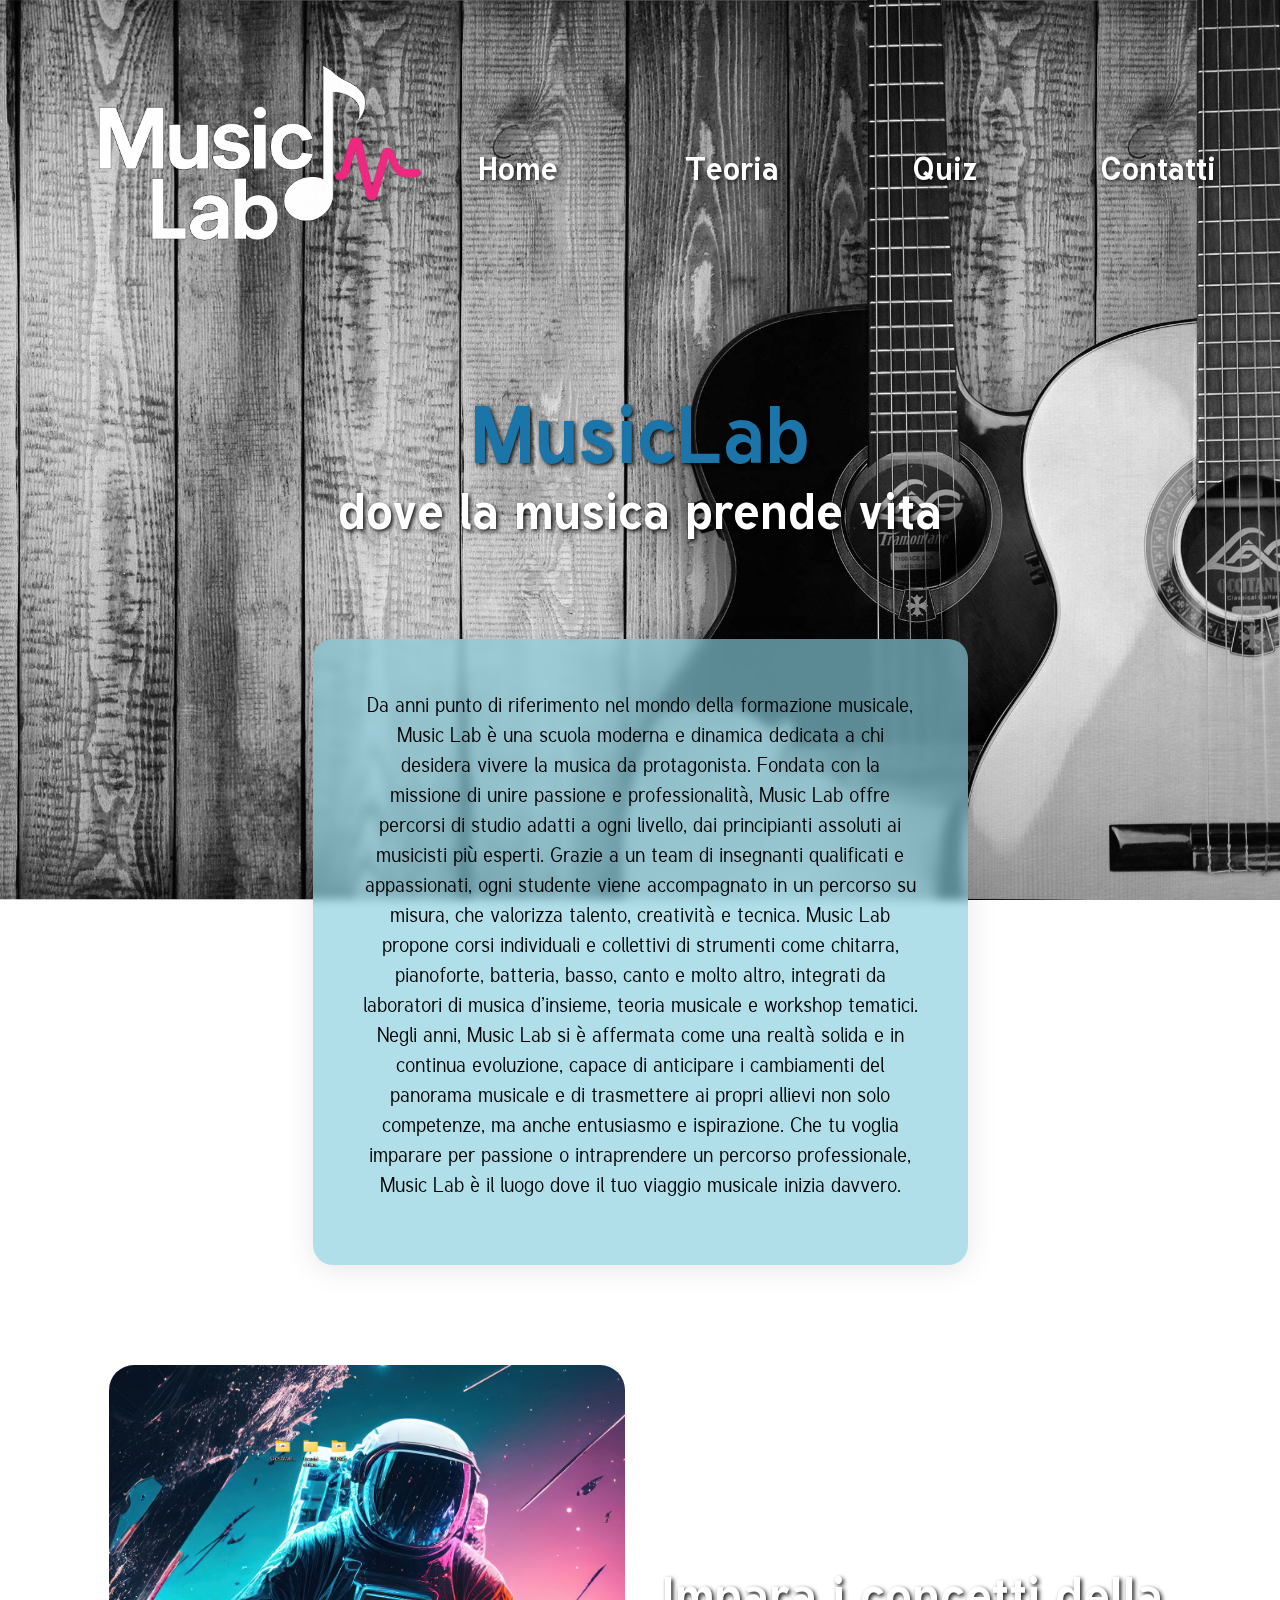
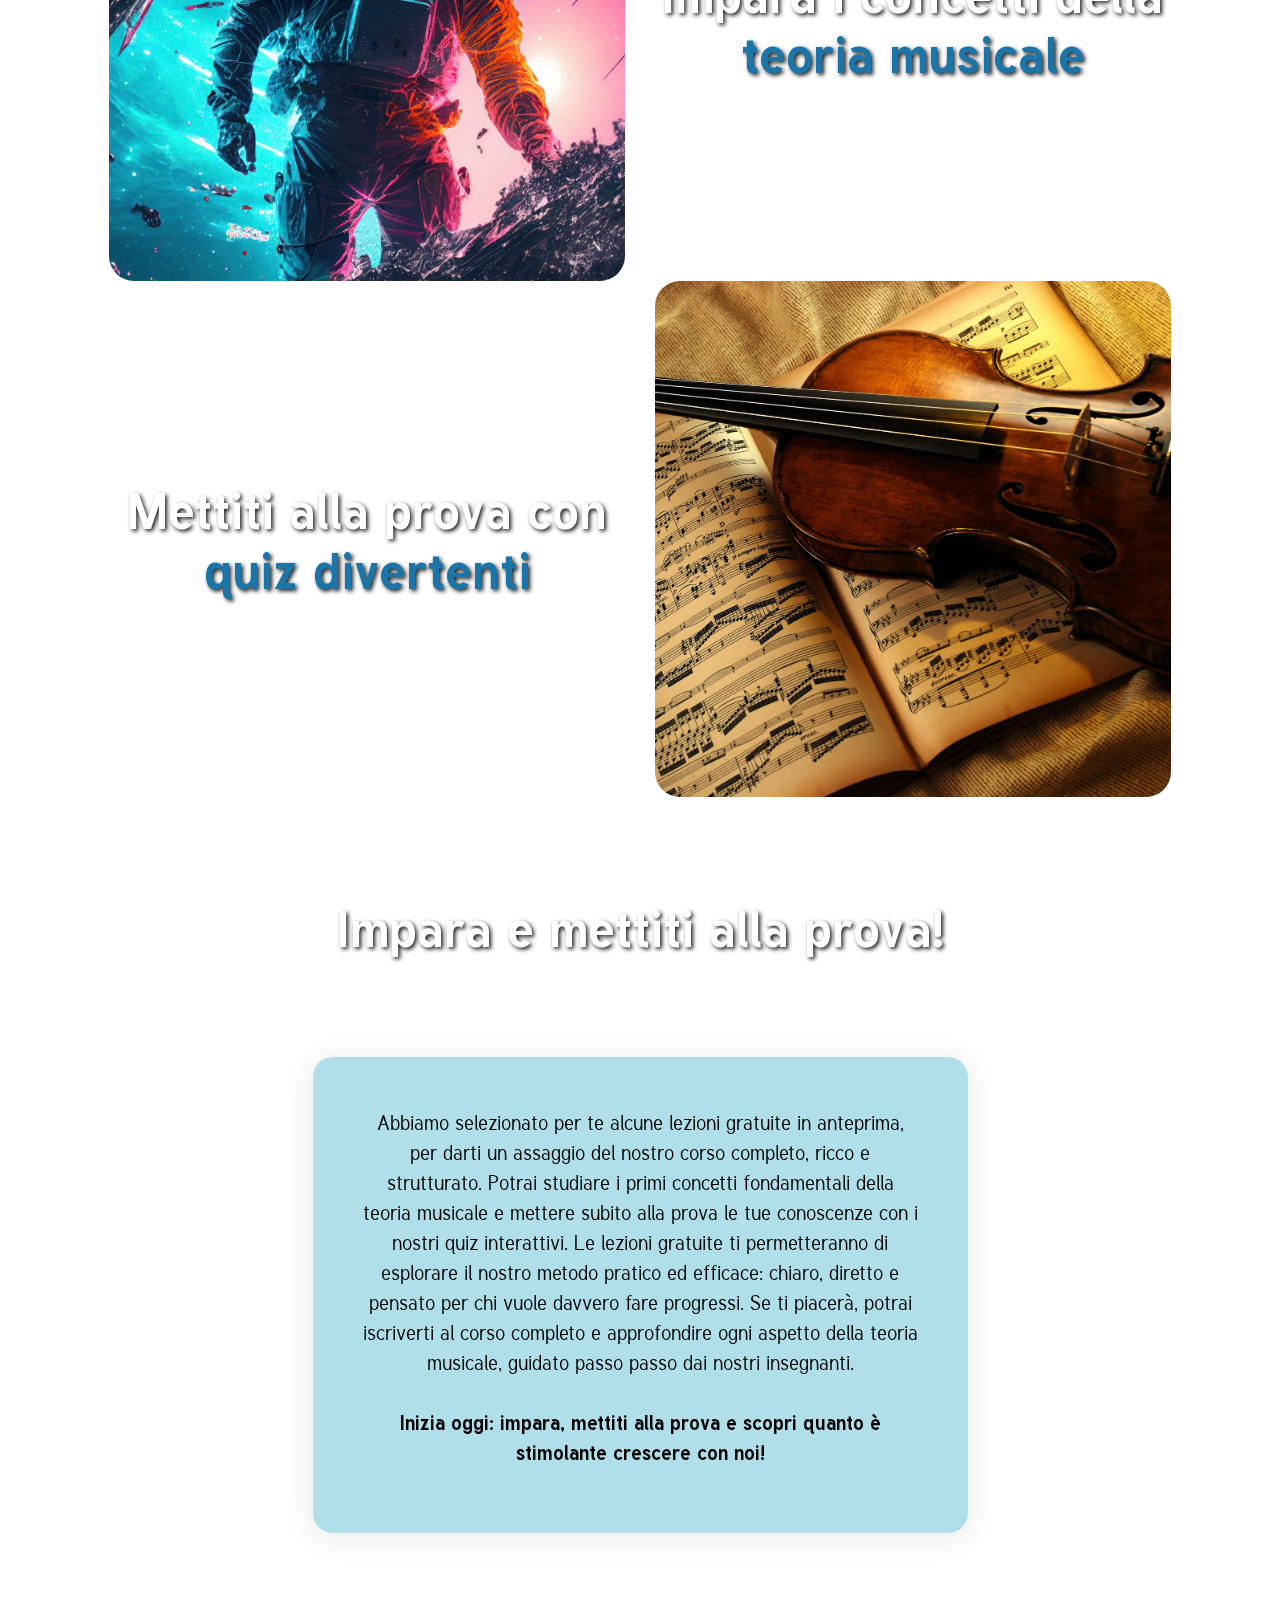
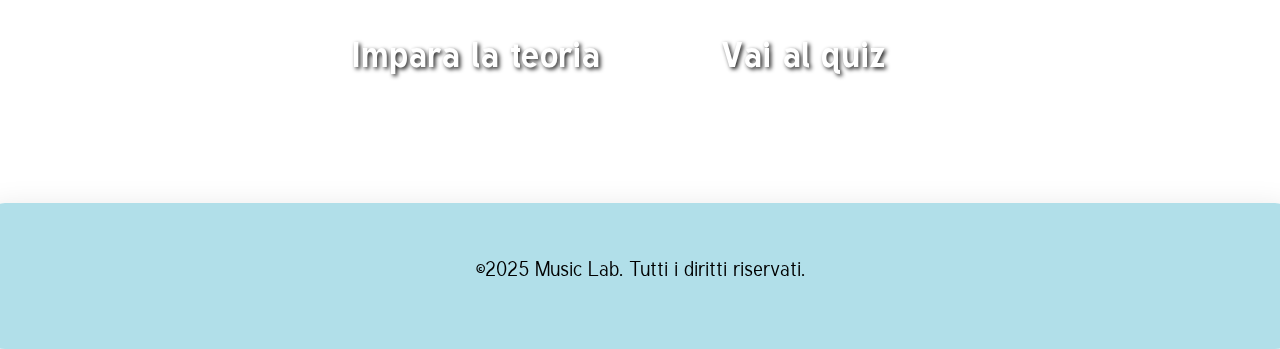
<file: index.html>
<!DOCTYPE html>
<html lang="en">
    <head>
        <meta charset="UTF-8">
        <meta name="viewport" content="width=device-width, initial-scale=1.0">
        <link rel="stylesheet" href="css\bootstrap.css">
        <link rel="preconnect" href="https://fonts.googleapis.com">
        <link rel="preconnect" href="https://fonts.gstatic.com" crossorigin>
        <link rel="stylesheet" href="css\style.css">
        <link href="https://fonts.googleapis.com/css2?family=Tuffy:ital,wght@0,400;0,700;1,400;1,700&display=swap" rel="stylesheet">
        <title>Homepage</title>
    </head>
    <body>
        <div class="container-fluid">
            <div class="background"></div>
            <header class="row" style="text-align: center;">
                <div class="col-lg-4 col-md-12 col-sm-12 col-xs-12">
                    <img src="img\logo.webp" alt="" id="logo-image">   
                </div>
                <div class="col-lg-2 col-md-6 col-sm-6">
                    <a href=""><b>Home</b></a>
                </div>
                <div class="col-lg-2 col-md-6 col-sm-6">
                    <a href="html\teoria\teoria.html"><b>Teoria</b></a>
                </div>
                <div class="col-lg-2 col-md-6 col-sm-6">
                    <a href="html\quiz\quiz.html"><b>Quiz</b></a>
                </div>
                <div class="col-lg-2 col-md-6 col-sm-6">
                    <a href="html\contatti.html"><b>Contatti</b></a>
                </div>
            </header>
            <main>
                <h1><span class="blue-text">MusicLab</span></h1>
                <h2>dove la musica prende vita</h2>
                <div class="divisore"></div>
                <div class="row">
                    <div class="col-lg-6 col-md-6 col-sm-12 satin">
                        <p>Da anni punto di riferimento nel mondo della formazione musicale, Music Lab è una scuola moderna e dinamica dedicata a chi desidera vivere la musica da protagonista.
                            Fondata con la missione di unire passione e professionalità, Music Lab offre percorsi di studio adatti a ogni livello, dai principianti assoluti ai musicisti più esperti.
                            
                            Grazie a un team di insegnanti qualificati e appassionati, ogni studente viene accompagnato in un percorso su misura, che valorizza talento, creatività e tecnica.
                            Music Lab propone corsi individuali e collettivi di strumenti come chitarra, pianoforte, batteria, basso, canto e molto altro, integrati da laboratori di musica d’insieme, teoria musicale e workshop tematici.
                            
                            Negli anni, Music Lab si è affermata come una realtà solida e in continua evoluzione, capace di anticipare i cambiamenti del panorama musicale e di trasmettere ai propri allievi non solo competenze, ma anche entusiasmo e ispirazione.
                            
                            Che tu voglia imparare per passione o intraprendere un percorso professionale, Music Lab è il luogo dove il tuo viaggio musicale inizia davvero.
                        </p>
                    </div>
                </div>
                <div class="divisore"></div>
                <div class="row example">
                    <div class="col-lg-5 col-md-5 col-sm-12">
                        <img src="img\example1.png" alt="">
                    </div>
                    <div class="col-lg-5 col-md-5 col-sm-12">
                        <h2>Impara i concetti della <span class="blue-text">teoria musicale</span></h2>
                    </div>
                </div>
                <div class="row example">
                    <div class="col-lg-5 col-md-5 col-sm-12">
                        <h2>Mettiti alla prova con <span class="blue-text">quiz divertenti</span></h2>
                    </div>
                    <div class="col-lg-5 col-md-5 col-sm-12">
                        <img src="img\example2.jpg" alt="">
                    </div>
                </div>
                <div class="divisore"></div>
                <h2>Impara e mettiti alla prova!</h2>
                <div class="divisore"></div>
                    <div class="row">
                        <div class="col-lg-6 col-md-6 col-sm-12 satin">
                            <p>Abbiamo selezionato per te alcune lezioni gratuite in anteprima, per darti un assaggio del nostro corso completo, ricco e strutturato.
                                Potrai studiare i primi concetti fondamentali della teoria musicale e mettere subito alla prova le tue conoscenze con i nostri quiz interattivi.
                                
                                Le lezioni gratuite ti permetteranno di esplorare il nostro metodo pratico ed efficace: chiaro, diretto e pensato per chi vuole davvero fare progressi.
                                Se ti piacerà, potrai iscriverti al corso completo e approfondire ogni aspetto della teoria musicale, guidato passo passo dai nostri insegnanti.<br><br>
                                
                                <b>Inizia oggi: impara, mettiti alla prova e scopri quanto è stimolante crescere con noi!</b>
                            </p>
                        </div>
                    </div>
                    <div class="home-buttons row">
                        <div class="col-lg-3 col-md-6 col-sm-12" >
                            <a href="html/teoria/teoria.html" id="theory-button"><b>Impara la teoria</b></a>
                        </div>
                        <div class="col-lg-3 col-md-6 col-sm-12" >
                            <a href="html/quiz/quiz.html" id="quiz-button"><b>Vai al quiz</b></a>
                        </div>
                    </div>
            </main>
            <footer class="row">
                <div class="col-lg-12 col-md-12 col-sm-12 satin">
                    <p>©2025 Music Lab. Tutti i diritti riservati.</p>
                </div>
            </footer>
        </div>
        <script src="..\javascript\script.js"></script>
    </body>
</html>
</file>
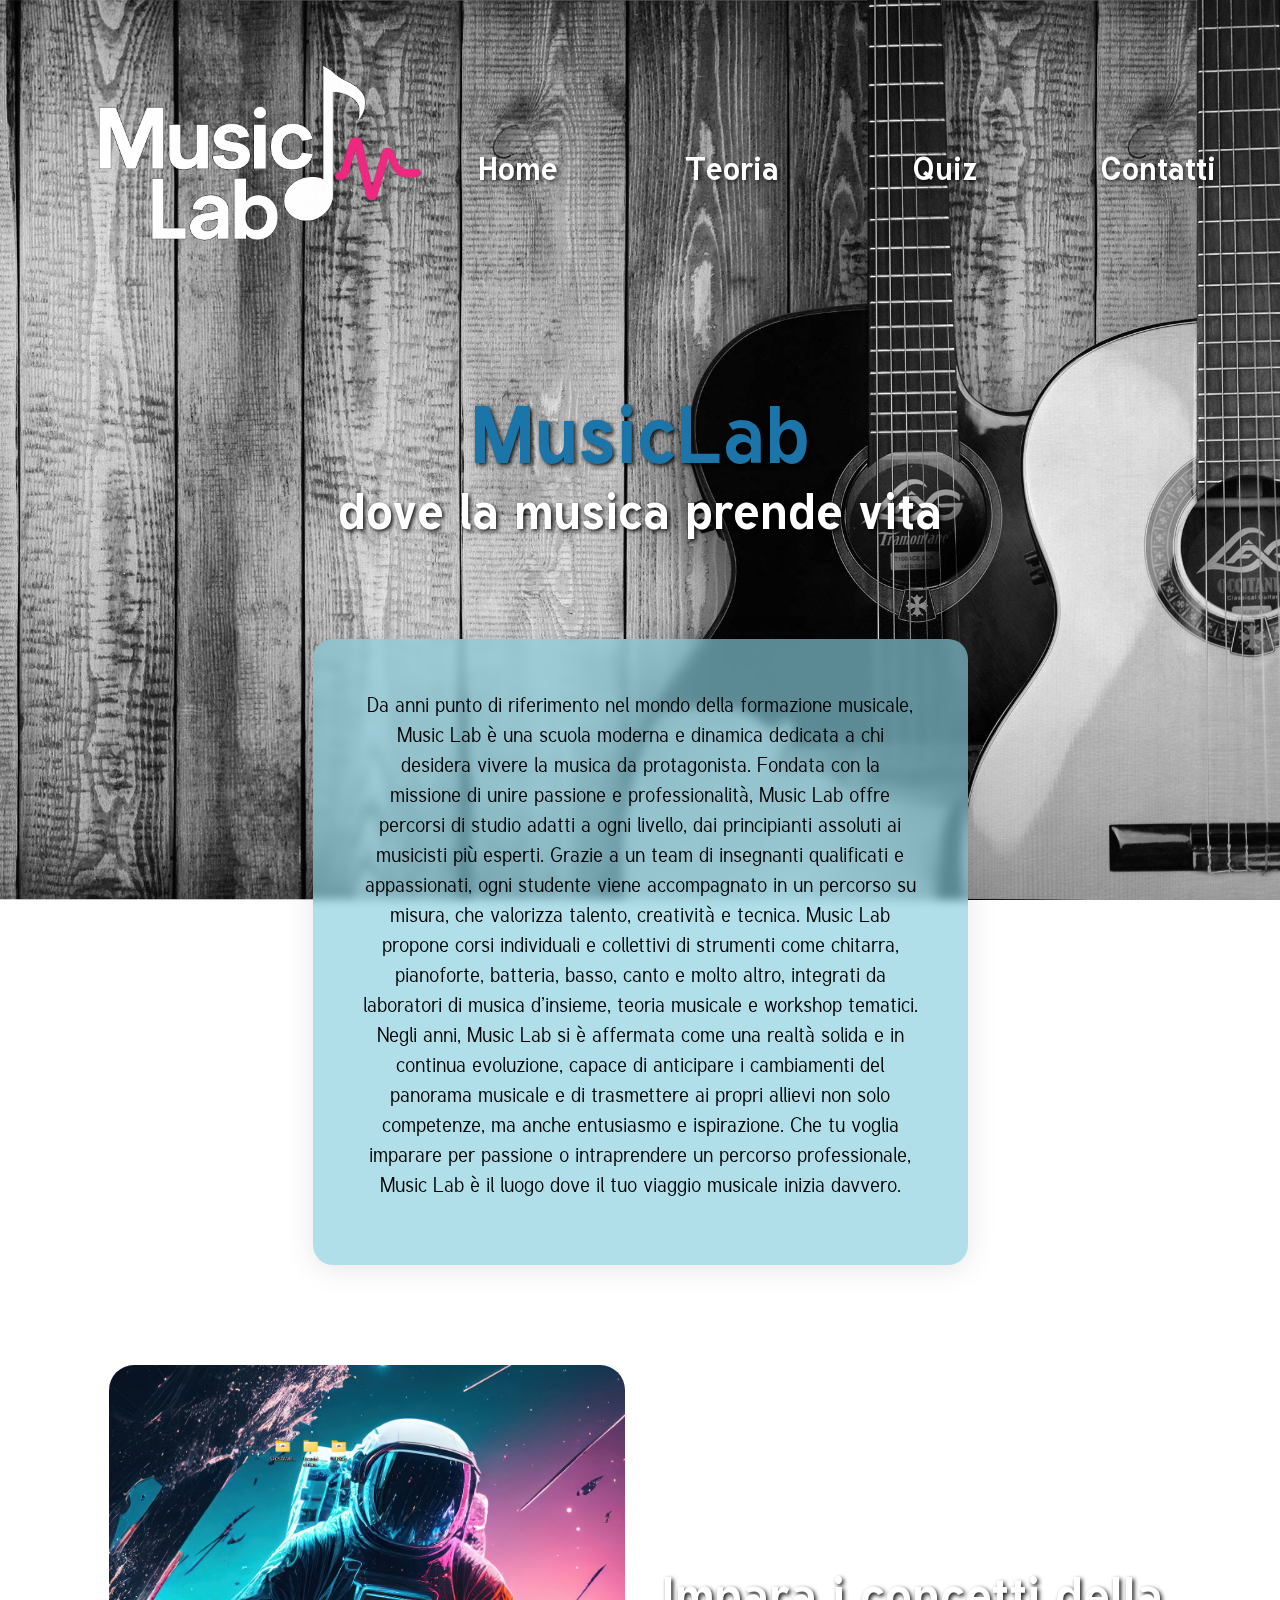
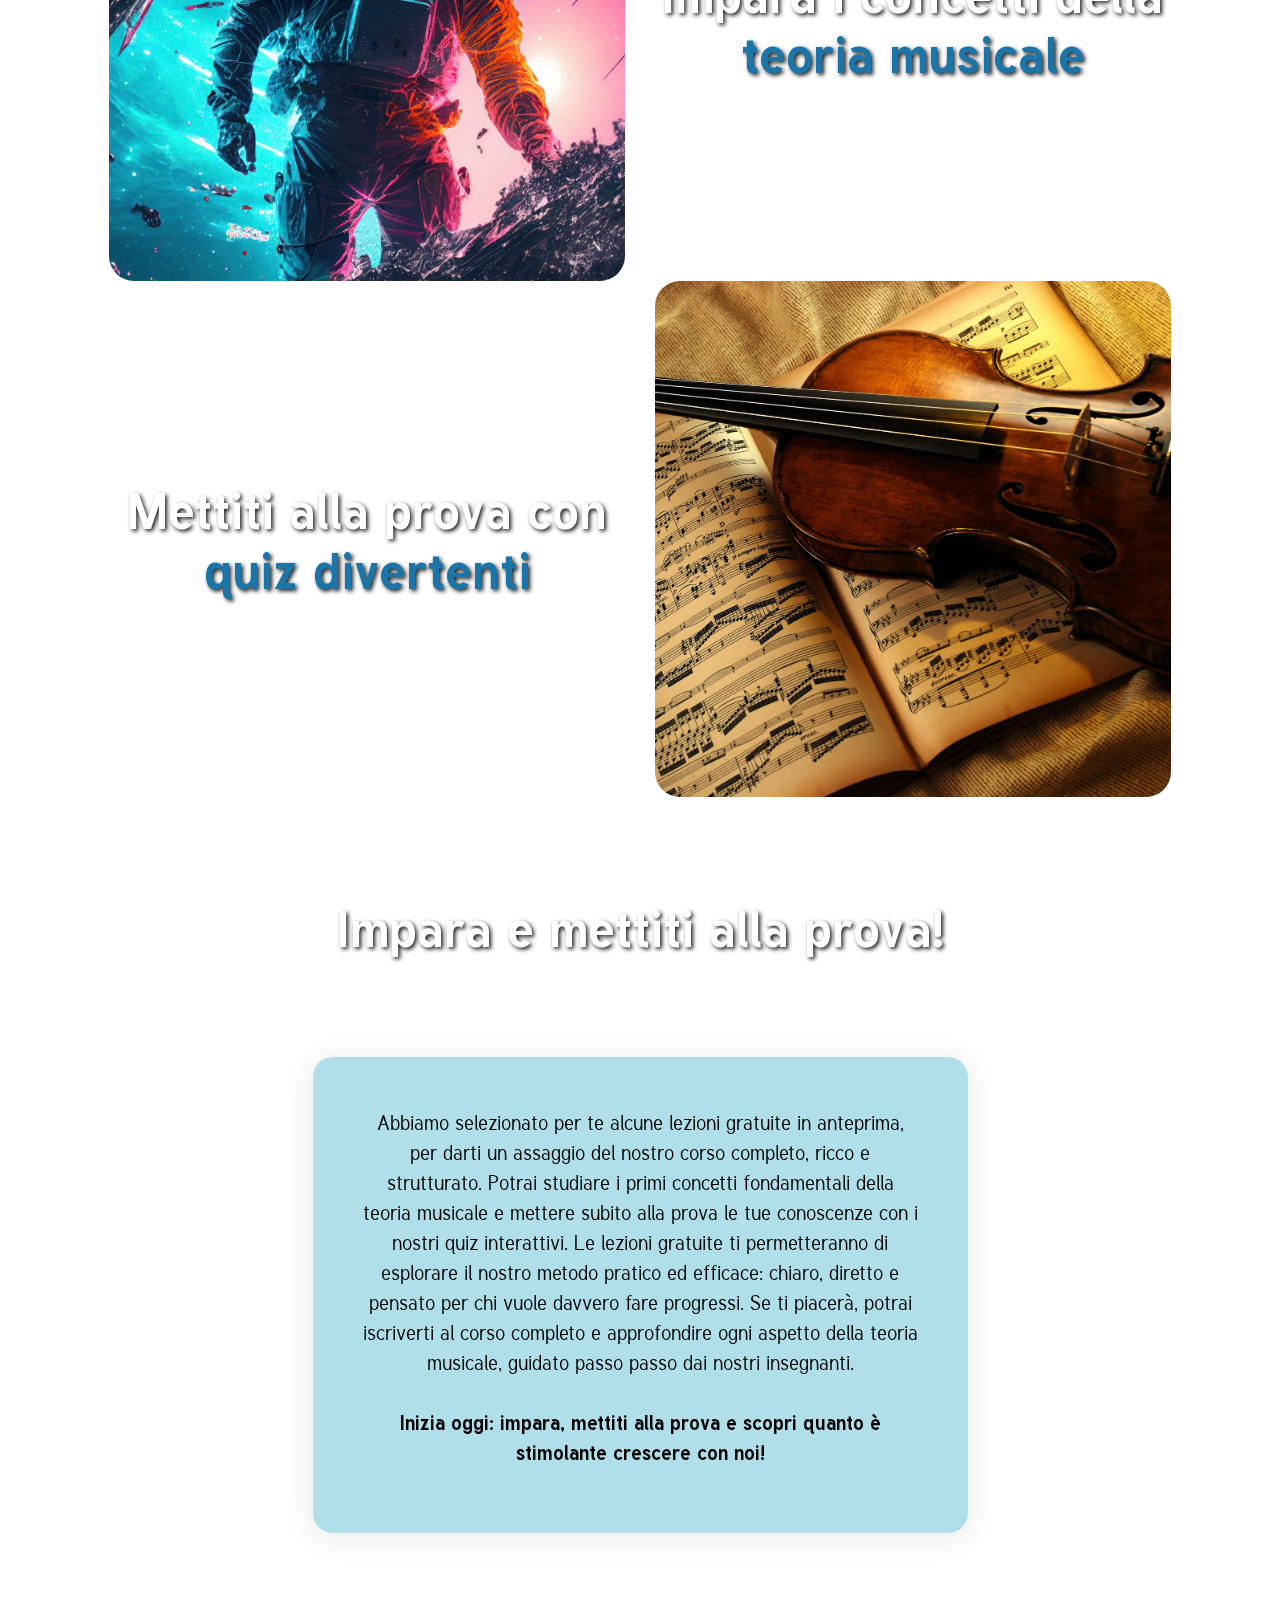
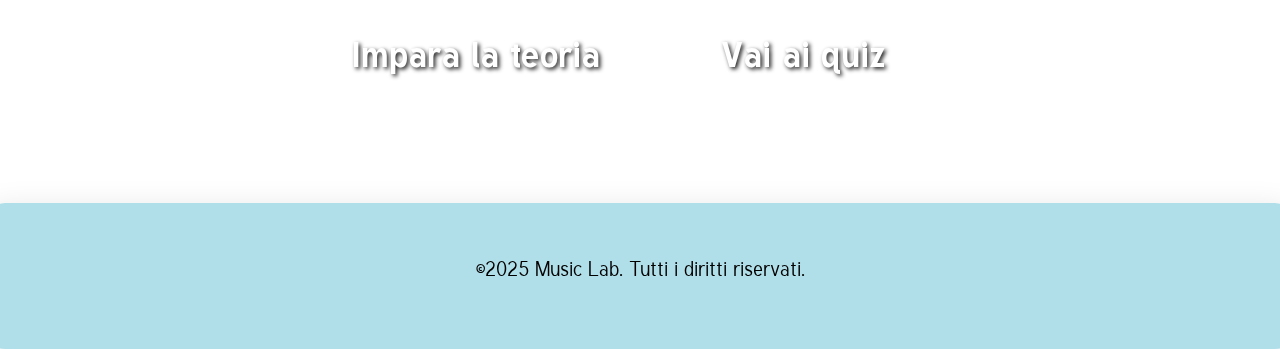
<file: html/index.html>
<!DOCTYPE html>
<html lang="en">
    <head>
        <meta charset="UTF-8">
        <meta name="viewport" content="width=device-width, initial-scale=1.0">
        <link rel="stylesheet" href="..\css\bootstrap.css">
        <link rel="preconnect" href="https://fonts.googleapis.com">
        <link rel="preconnect" href="https://fonts.gstatic.com" crossorigin>
        <link rel="stylesheet" href="..\css\style.css">
        <link href="https://fonts.googleapis.com/css2?family=Tuffy:ital,wght@0,400;0,700;1,400;1,700&display=swap" rel="stylesheet">
        <title>Homepage</title>
    </head>
    <body>
        <div class="container-fluid">
            <div class="background"></div>
            <header class="row">
                <div class="col-lg-4 col-md-4 col-sm-12">
                    <img src="..\img\logo.webp" alt="" id="logo-image">   
                </div>
                <div class="col-lg-2 col-md-2 col-sm-6">
                    <a href=""><b>Home</b></a>
                </div>
                <div class="col-lg-2 col-md-2 col-sm-6">
                    <a href="teoria\teoria.html"><b>Teoria</b></a>
                </div>
                <div class="col-lg-2 col-md-2 col-sm-6">
                    <a href="quiz\quiz.html"><b>Quiz</b></a>
                </div>
                <div class="col-lg-2 col-md- col-sm-6">
                    <a href="contatti.html"><b>Contatti</b></a>
                </div>
            </header>
            <main>
                <h1><span class="blue-text">MusicLab</span></h1>
                <h2>dove la musica prende vita</h2>
                <div class="divisore"></div>
                <div class="row">
                    <div class="col-lg-6 col-md-6 col-sm-12 satin">
                        <p>Da anni punto di riferimento nel mondo della formazione musicale, Music Lab è una scuola moderna e dinamica dedicata a chi desidera vivere la musica da protagonista.
                            Fondata con la missione di unire passione e professionalità, Music Lab offre percorsi di studio adatti a ogni livello, dai principianti assoluti ai musicisti più esperti.
                            
                            Grazie a un team di insegnanti qualificati e appassionati, ogni studente viene accompagnato in un percorso su misura, che valorizza talento, creatività e tecnica.
                            Music Lab propone corsi individuali e collettivi di strumenti come chitarra, pianoforte, batteria, basso, canto e molto altro, integrati da laboratori di musica d’insieme, teoria musicale e workshop tematici.
                            
                            Negli anni, Music Lab si è affermata come una realtà solida e in continua evoluzione, capace di anticipare i cambiamenti del panorama musicale e di trasmettere ai propri allievi non solo competenze, ma anche entusiasmo e ispirazione.
                            
                            Che tu voglia imparare per passione o intraprendere un percorso professionale, Music Lab è il luogo dove il tuo viaggio musicale inizia davvero.
                        </p>
                    </div>
                </div>
                <div class="divisore"></div>
                <div class="row example">
                    <div class="col-lg-5 col-md-5 col-sm-12">
                        <img src="..\img\example1.png" alt="">
                    </div>
                    <div class="col-lg-5 col-md-5 col-sm-12">
                        <h2>Impara i concetti della <span class="blue-text">teoria musicale</span></h2>
                    </div>
                </div>
                <div class="row example">
                    <div class="col-lg-5 col-md-5 col-sm-12">
                        <h2>Mettiti alla prova con <span class="blue-text">quiz divertenti</span></h2>
                    </div>
                    <div class="col-lg-5 col-md-5 col-sm-12">
                        <img src="..\img\example2.jpg" alt="">
                    </div>
                </div>
                <div class="divisore"></div>
                <h2>Impara e mettiti alla prova!</h2>
                <div class="divisore"></div>
                    <div class="row">
                        <div class="col-lg-6 col-md-6 col-sm-12 satin">
                            <p>Abbiamo selezionato per te alcune lezioni gratuite in anteprima, per darti un assaggio del nostro corso completo, ricco e strutturato.
                                Potrai studiare i primi concetti fondamentali della teoria musicale e mettere subito alla prova le tue conoscenze con i nostri quiz interattivi.
                                
                                Le lezioni gratuite ti permetteranno di esplorare il nostro metodo pratico ed efficace: chiaro, diretto e pensato per chi vuole davvero fare progressi.
                                Se ti piacerà, potrai iscriverti al corso completo e approfondire ogni aspetto della teoria musicale, guidato passo passo dai nostri insegnanti.<br><br>
                                
                                <b>Inizia oggi: impara, mettiti alla prova e scopri quanto è stimolante crescere con noi!</b>
                            </p>
                        </div>
                    </div>
                    <div class="home-buttons row">
                        <div class="col-lg-3 col-md-6 col-sm-12" >
                            <a href="teoria/teoria.html" id="theory-button"><b>Impara la teoria</b></a>
                        </div>
                        <div class="col-lg-3 col-md-6 col-sm-12" >
                            <a href="quiz/quiz.html" id="quiz-button"><b>Vai ai quiz</b></a>
                        </div>
                    </div>
            </main>
            <footer class="row">
                <div class="col-lg-12 col-md-12 col-sm-12 satin">
                    <p>©2025 Music Lab. Tutti i diritti riservati.</p>
                </div>
            </footer>
        </div>
        <script src="..\javascript\script.js"></script>
    </body>
</html>
</file>
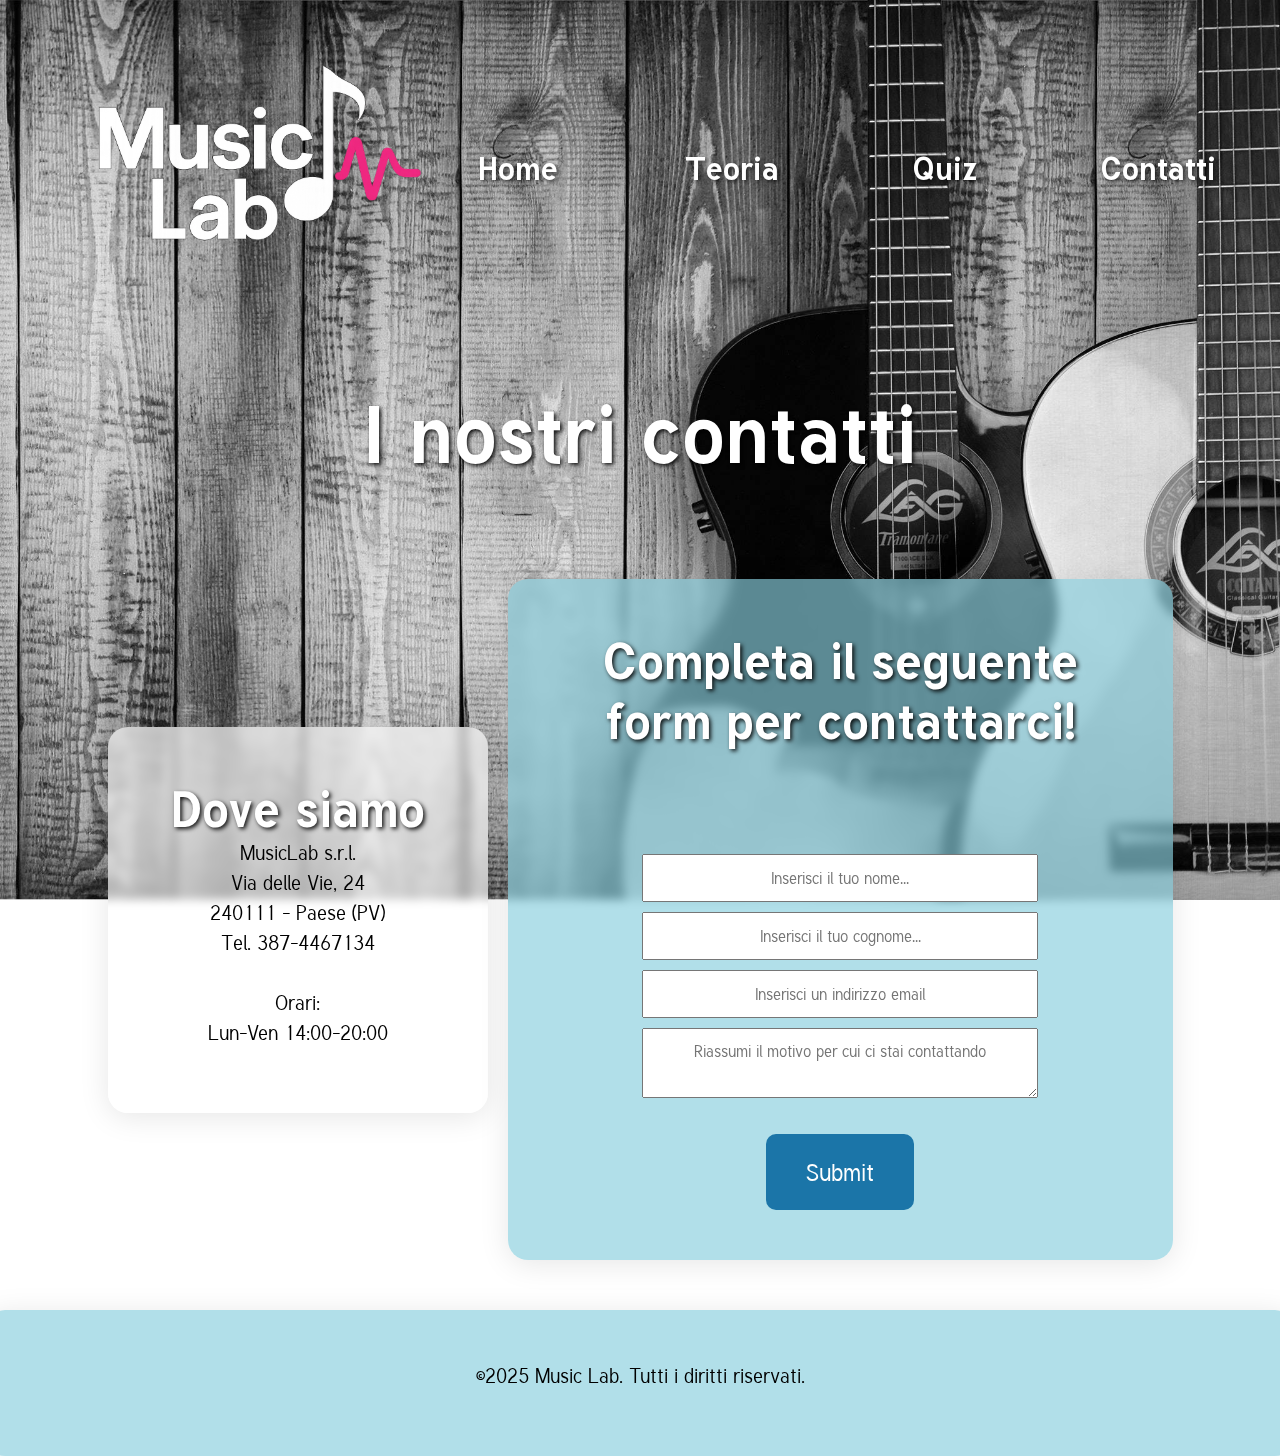
<file: html/contatti.html>
<!DOCTYPE html>
<html lang="en">
    <head>
        <meta charset="UTF-8">
        <meta name="viewport" content="width=device-width, initial-scale=1.0">
        <link rel="stylesheet" href="..\css\bootstrap.css">
        <link rel="preconnect" href="https://fonts.googleapis.com">
        <link rel="preconnect" href="https://fonts.gstatic.com" crossorigin>
        <link rel="stylesheet" href="..\css\style.css">
        <link href="https://fonts.googleapis.com/css2?family=Tuffy:ital,wght@0,400;0,700;1,400;1,700&display=swap" rel="stylesheet">
        <title>Contatti</title>
    </head>
    <body>
        <div class="container-fluid">
            <div class="background"></div>
            <header class="row">
                <div class="col-lg-4 col-md-12 col-sm-12">
                    <img src="..\img\logo.webp" alt="" id="logo-image">   
                </div>
                <div class="col-lg-2 col-md-6 col-sm-6">
                    <a href="..\index.html"><b>Home</b></a>
                </div>
                <div class="col-lg-2 col-md-6 col-sm-6">
                    <a href="teoria\teoria.html"><b>Teoria</b></a>
                </div>
                <div class="col-lg-2 col-md-6 col-sm-6">
                    <a href="quiz\quiz.html"><b>Quiz</b></a>
                </div>
                <div class="col-lg-2 col-md-6 col-sm-6">
                    <a href="contatti.html"><b>Contatti</b></a>
                </div>
            </header>
            <main>
                <h1>I nostri contatti</h1>
                <div class="divisore"></div>
                <div class="container">
                    <div class="row" id="contatti">
                        <div class="aside satin-white col-lg-4 col-md-4 col-sm-12">
                            <h2>Dove siamo</h2>
                            <p>MusicLab s.r.l. <br>
                                Via delle Vie, 24 <br>
                                240111 - Paese (PV) <br>
                                Tel. 387-4467134 <br><br>
                                Orari: <br>
                                Lun-Ven 14:00-20:00
                            </p>
                        </div>
                        <form id="contact-form" class="satin col-lg-7 col-md-7 col-sm-12">
                            <h2>Completa il seguente form per contattarci!</h2>
                            <div class="divisore"></div>
                            <input class="campo" type="text" id="fname" name="fname" placeholder="Inserisci il tuo nome..."><br>
                            <input class="campo" type="text" id="lname" name="lname" placeholder="Inserisci il tuo cognome..." required><br>
                            <input class="campo" type="email" id="email" name="email" placeholder="Inserisci un indirizzo email" required><br>
                            <textarea class="campo" type="text" id="text" name="text" placeholder="Riassumi il motivo per cui ci stai contattando" required></textarea><br>
                            <input type="submit" id="send-btn">
                        </form>
                        <div class="divisore"></div>
                        <h3 id="messaggio-invio"></h3>
                    </div>
                </div>
            </main>
            <footer class="row">
                <div class="col-lg-12 col-md-12 col-sm-12 satin">
                    <p>©2025 Music Lab. Tutti i diritti riservati.</p>
                </div>
            </footer>
            </div> 
            <script src="..\javascript\script.js"></script>
    </body>
</html>
</file>
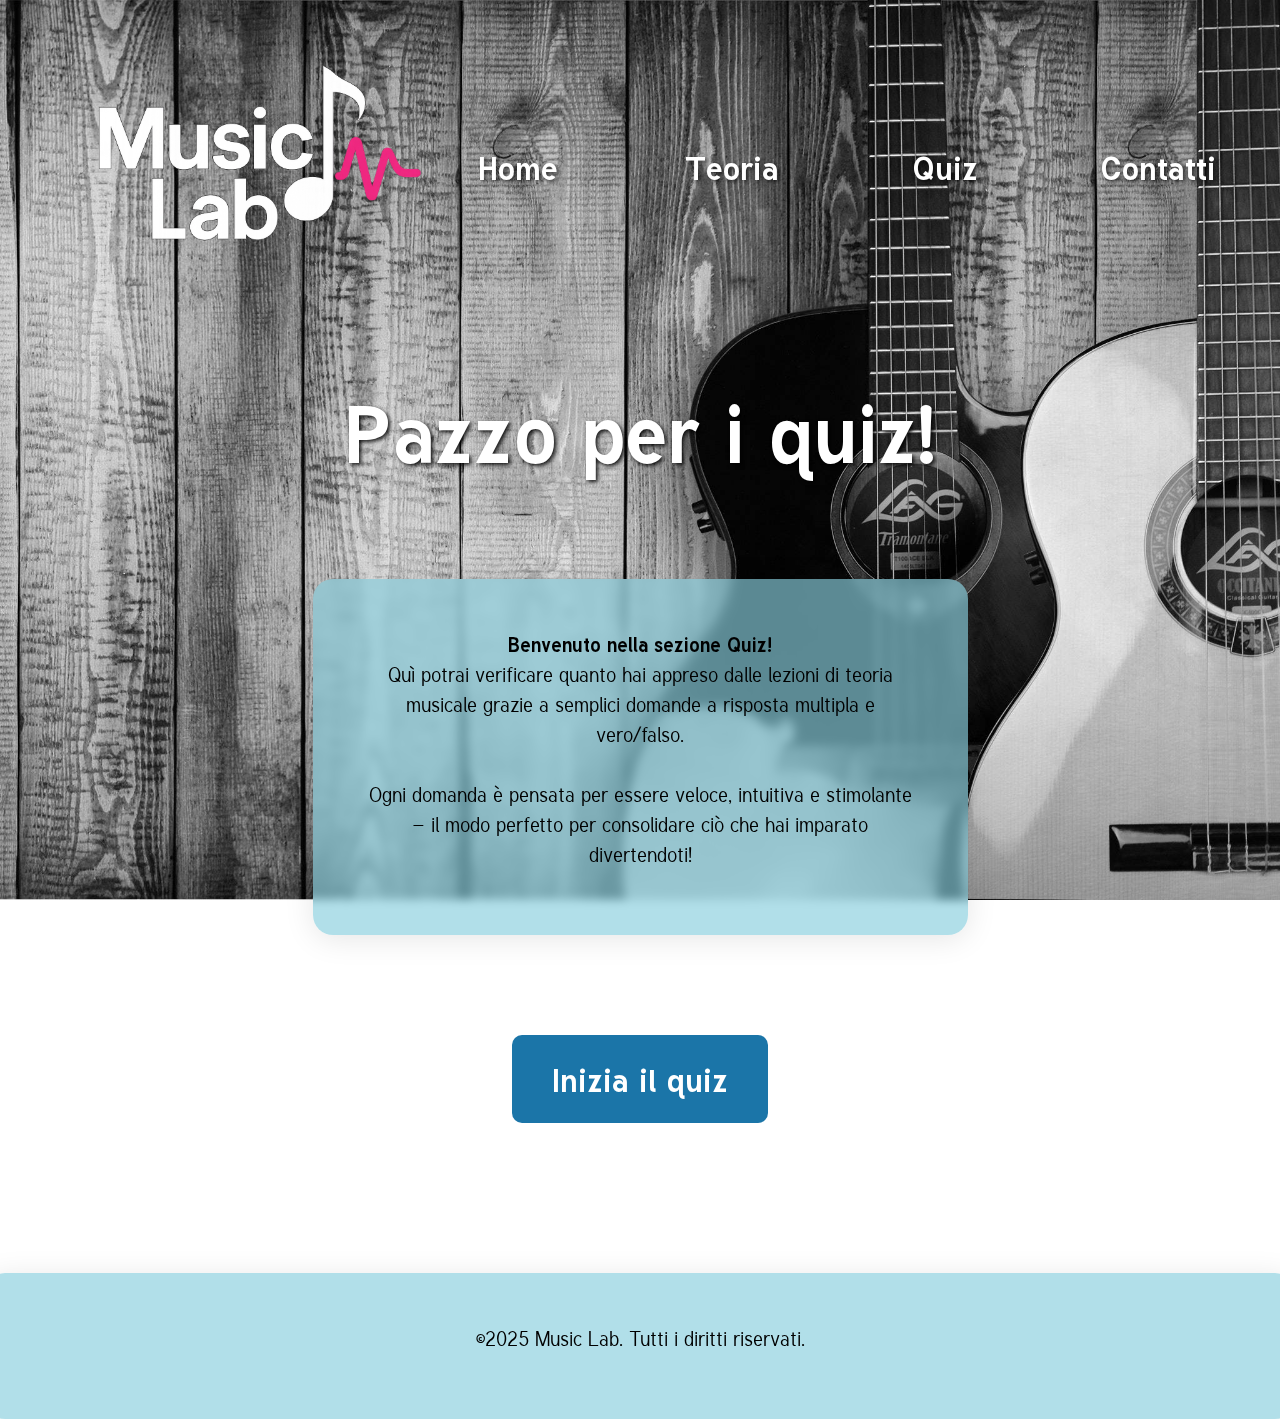
<file: html/quiz/quiz.html>
<!DOCTYPE html>
<html lang="en">

<head>
    <meta charset="UTF-8">
    <meta name="viewport" content="width=device-width, initial-scale=1.0">
    <link rel="stylesheet" href="..\..\css\bootstrap.css">
    <link rel="preconnect" href="https://fonts.googleapis.com">
    <link rel="preconnect" href="https://fonts.gstatic.com" crossorigin>
    <link rel="stylesheet" href="..\..\css\style.css">
    <link href="https://fonts.googleapis.com/css2?family=Tuffy:ital,wght@0,400;0,700;1,400;1,700&display=swap"
        rel="stylesheet">
    <title>Teoria</title>
</head>

<body>
    <div class="container-fluid">
        <div class="background"></div>
        <header class="row">
            <div class="col-lg-4 col-md-12 col-sm-12">
                <img src="..\..\img\logo.webp" alt="" id="logo-image">
            </div>
            <div class="col-lg-2 col-md-6 col-sm-5">
                <a href="..\..\index.html"><b>Home</b></a>
            </div>
            <div class="col-lg-2 col-md-6 col-sm-5">
                <a href="..\teoria\teoria.html"><b>Teoria</b></a>
            </div>
            <div class="col-lg-2 col-md-6 col-sm-5">
                <a href=""><b>Quiz</b></a>
            </div>
            <div class="col-lg-2 col-md-6 col-sm-5">
                <a href="..\contatti.html"><b>Contatti</b></a>
            </div>
        </header>
        <main>
            <h1>Pazzo per i quiz!</h1>
            <div class="divisore"></div>
            <div class="row">
                <div class="col-lg-6 col-md-6 col-sm-12 satin">
                    <p><b>Benvenuto nella sezione Quiz!</b><br>
                        Quì potrai verificare quanto hai appreso dalle lezioni di teoria musicale grazie a semplici
                        domande a risposta multipla e vero/falso. <br><br>

                        Ogni domanda è pensata per essere veloce, intuitiva e stimolante — il modo perfetto per consolidare
                        ciò che hai imparato divertendoti!</p>
                </div>
            </div>
            <div class="divisore"></div>
            <div id="quiz-container" class="satin-white"></div>
            <button id="start-btn" onclick="startQuiz()">Inizia il quiz</button>
            <div class="divisore"></div>
            <div>
                <p id="result" class="satin-white"></p>
                <div id="repeat-btn"></div>
            </div>
        </main>
        <footer class="row">
            <div class="col-lg-12 col-md-12 col-sm-12 satin">
                <p>©2025 Music Lab. Tutti i diritti riservati.</p>
            </div>
        </footer>
    </div>
    <script src="..\..\javascript\script.js"></script>
</body>

</html>
</file>
